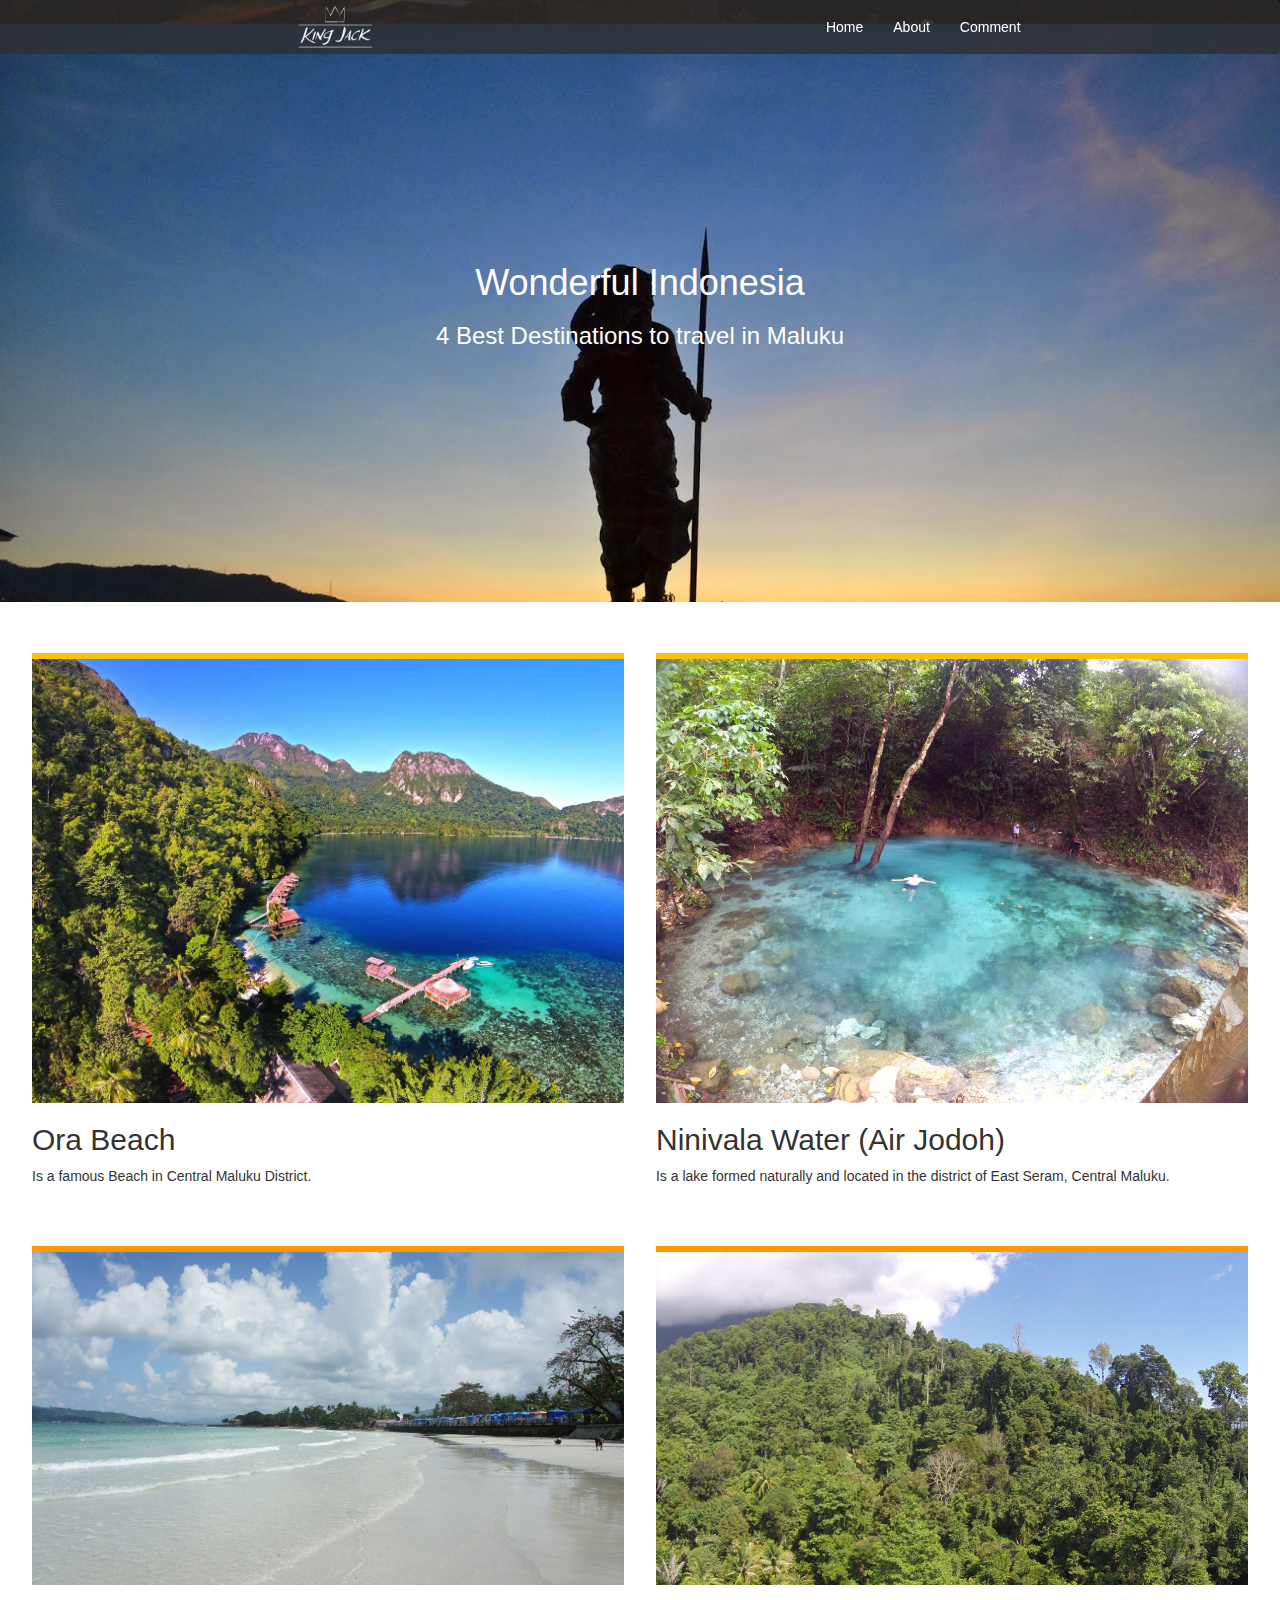
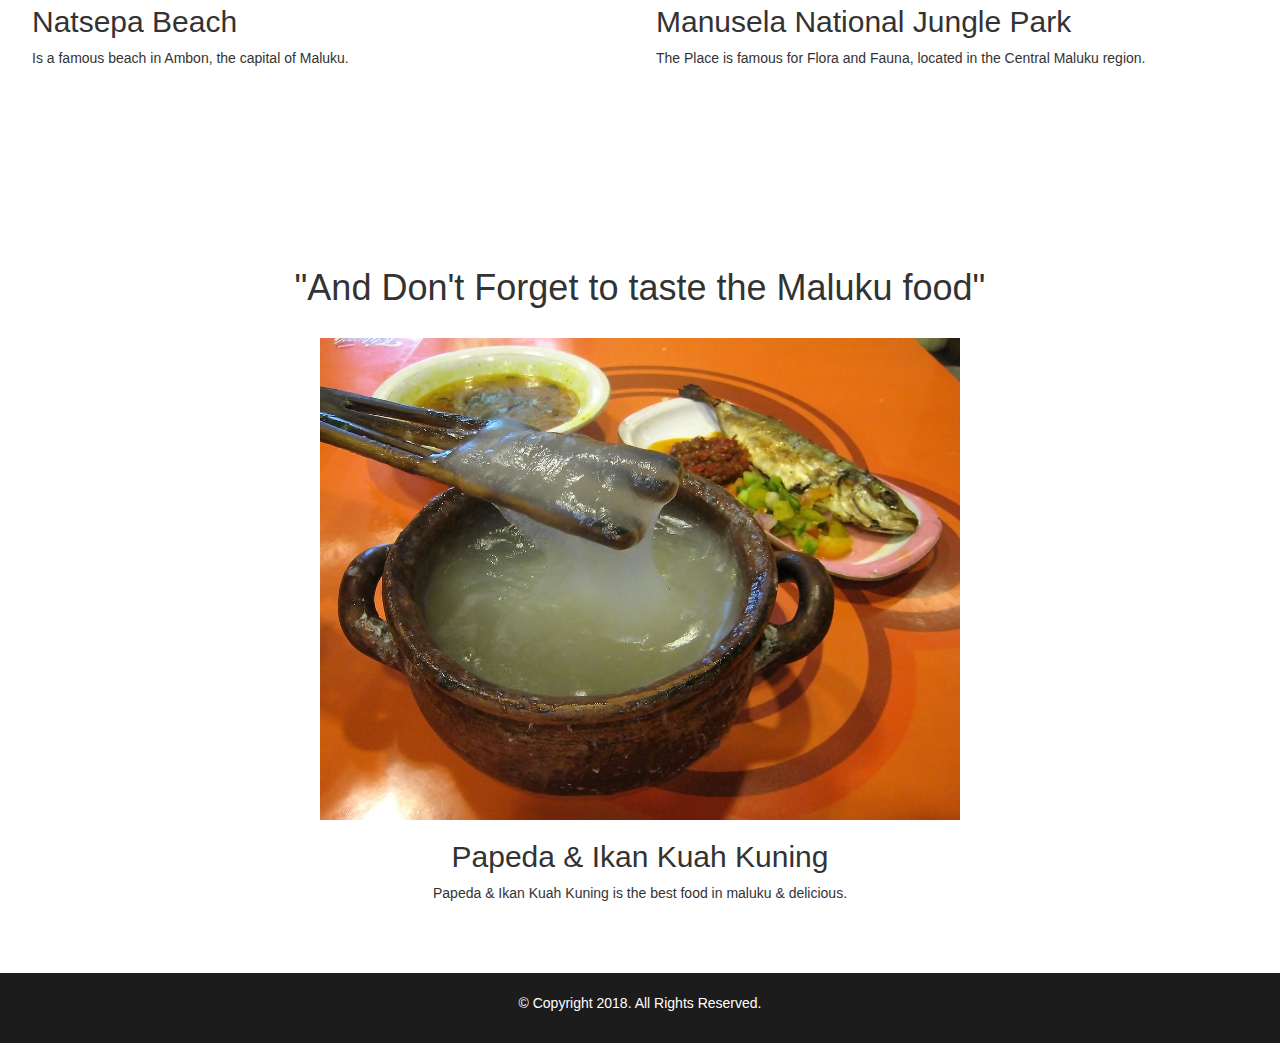
<file: index.html>
<html>
<head>
	<title>Wonderful Indonesia</title>
	<link rel="shortcut icon" href="king.png" type="image/x-icon">
	<meta charset="UTF-8">
	<meta name="viewport" content="width=device-width, initial-scale=1">
	<link rel="stylesheet" href="css/style.css">
	<link rel="stylesheet" href="css/style2.css">
	<link rel="stylesheet" href="css/bootstrap.css">
</head>

<body id="home">

<nav class="navbar fixed-top">
	<div class="nav">
		<img src="img/kingjack.png" width="102px" height="44px">
	</div>
	
	<div class="nav navbar-right">
		<li class="nav-item"><a class="nav-link" href="index.html">Home</a></li>
		<li class="nav-item"><a class="nav-link" href="about.html">About</a></li>
		<li class="nav-item"><a class="nav-link" href="Comment.html">Comment</a></li>
	</div>
</nav>

<div class="bghome">
	<div class="bgtext container-fluid text-center">
		<h1>Wonderful Indonesia</h1>
		<h3>4 Best Destinations to travel in Maluku</h3>
	</div>
</div>

<div class="w3-row w3-container" style="margin:50px 0">
<div class="w3-half w3-container">
  <div class="w3-topbar w3-border-amber">
    <a href="Orabeach.html"><img src="Orabeach1.jpg" style="width:100%"></a>
    <h2>Ora Beach</h2>
    <p>Is a famous Beach in Central Maluku District.</p>
  </div>
</div>

<div class="w3-half w3-container">
  <div class="w3-topbar w3-border-amber">
    <a href="airninivala.html"><img src="AirNinivala.jpg" style="width:100%"></a>
    <h2>Ninivala Water (Air Jodoh)</h2>
    <p>Is a lake formed naturally and located in the district of East Seram, Central Maluku.</p>
  </div>
</div>
</div>

<div class="w3-row w3-container" style="margin:50px 0">
<div class="w3-half w3-container">
  <div class="w3-topbar w3-border-orange">
    <a href="pantainatsepa.html"><img src="natsepa.jpg" style="width:100%"></a>
    <h2>Natsepa Beach</h2>
    <p>Is a famous beach in Ambon, the capital of Maluku.</p>
  </div>
</div>

<div class="w3-half w3-container">
  <div class="w3-topbar w3-border-orange">
    <a href="Tamanmanusela.html"><img src="Tamanmanusela.jpg" style="width:100%"></a>
    <h2>Manusela National Jungle Park</h2>
    <p>The Place is famous for Flora and Fauna, located in the Central Maluku region.</p>
    </div>
</div>
</div>

<br>
<br>
<br>
<br>
<br>
<br>
<center><h1>"And Don't Forget to taste the Maluku food"</h1>
<br>
<a href="Papeda&ikankuahkuning.html"><img src="Papeda&ikankuahkuning.jpg" style="width:50%"></a>
<h2>Papeda & Ikan Kuah Kuning</h2>
<p>Papeda & Ikan Kuah Kuning is the best food in maluku & delicious. </p></center>
<br>
<br>
<br>


<footer>
	<div class="container text-center">
		<p>&copy Copyright 2018. All Rights Reserved.
		</p>
	</div>
</footer>	

</body>
</html>
</file>
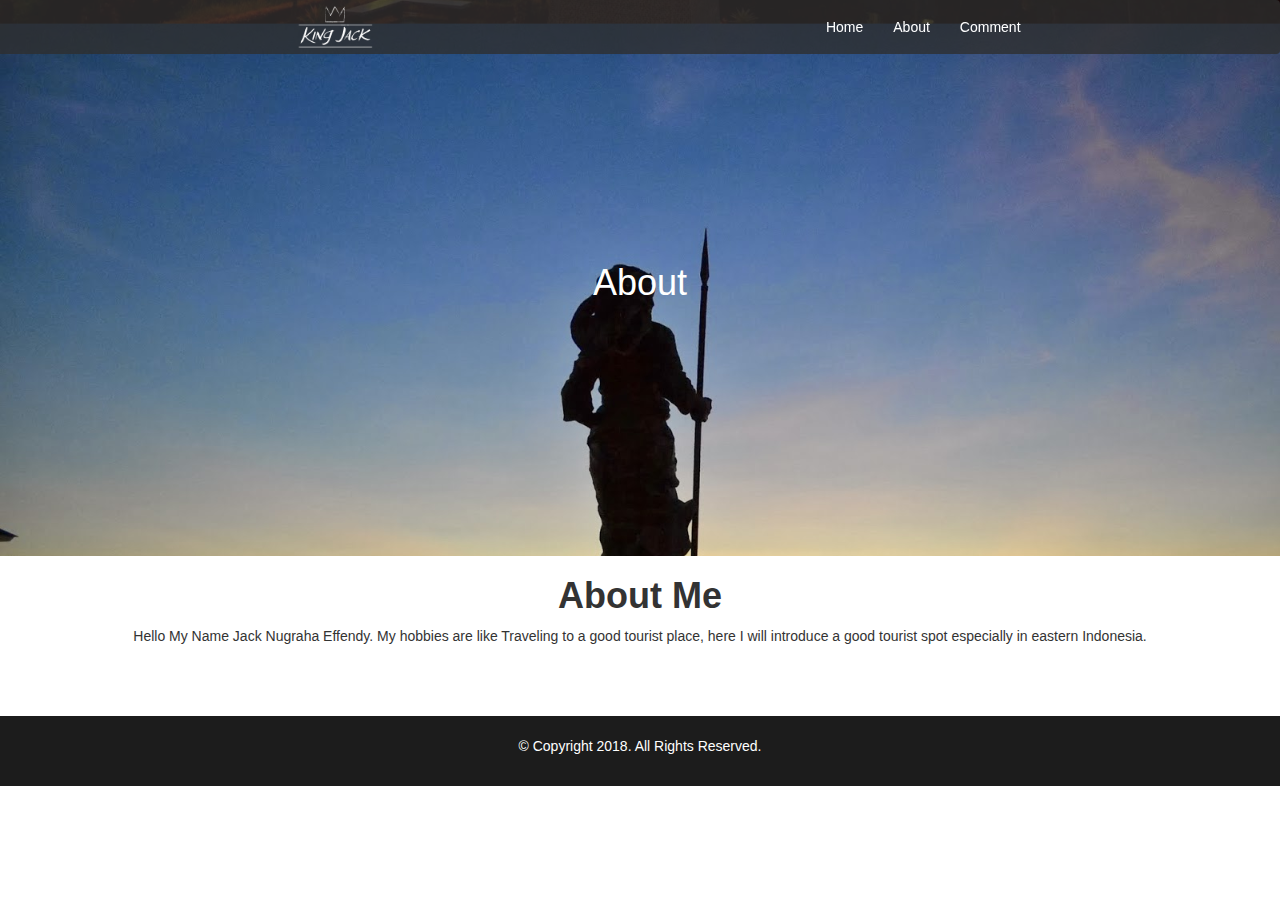
<file: about.html>
<html>
<head>
	<title>About | Wonderful Indonesia</title>
	<link rel="shortcut icon" href="king.png" type="image/x-icon">
	<meta charset="UTF-8">
	<meta name="viewport" content="width=device-width, initial-scale=1">
	<link rel="stylesheet" href="css/style.css">
	<link rel="stylesheet" href="css/style2.css">
	<link rel="stylesheet" href="css/bootstrap.css">
</head>

<body id="home">

<nav class="navbar fixed-top">
	<div class="nav">
		<img src="img/kingjack.png" width="102px" height="44px">
	</div>
	
	<div class="nav navbar-right">
		<li class="nav-item"><a class="nav-link" href="index.html">Home</a></li>
		<li class="nav-item"><a class="nav-link" href="about.html">About</a></li>
		<li class="nav-item"><a class="nav-link" href="Comment.html">Comment</a></li>
	</div>
</nav>

<div class="bghome">
	<div class="bgtext container-fluid text-center">
		<h1>About</h1>
	</div>
</div>

<b><h1><center>About Me</b></h1></center>
<P><center>Hello My Name Jack Nugraha Effendy. My hobbies are like Traveling to a good tourist place, here I will introduce a good tourist spot especially in eastern Indonesia.</P></center>
<br>
<br>
<br>
<footer>
	<div class="container text-center">
		<p>&copy Copyright 2018. All Rights Reserved.
		</p>
	</div>
</footer>	
</body>
</html>
</file>
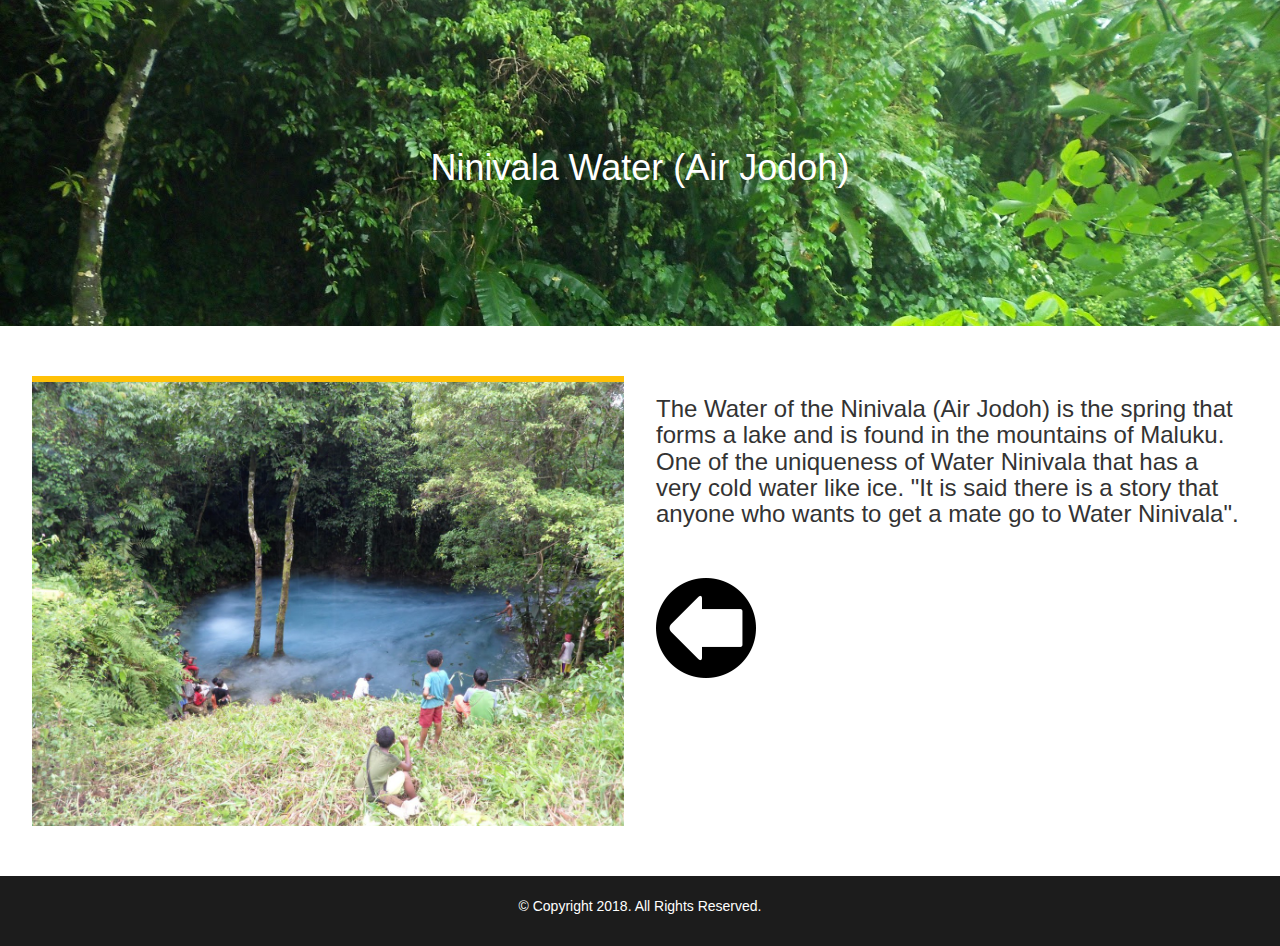
<file: airninivala.html>
<html>
<head>
	<title>Ninivala Water (Air Jodoh)</title>
	<link rel="shortcut icon" href="king.png" type="image/x-icon">
	<meta charset="UTF-8">
	<meta name="viewport" content="width=device-width, initial-scale=1">
	<link rel="stylesheet" href="css/style.css">
	<link rel="stylesheet" href="css/style2.css">
	<link rel="stylesheet" href="css/bootstrap.css">
</head>

<body id="home">


<div class="bgdanau">
	<div class="bgtext container-fluid text-center">
		<h1>Ninivala Water (Air Jodoh)</h1>
	</div>
</div>

<div class="w3-row w3-container" style="margin:50px 0">
<div class="w3-half w3-container">
  <div class="w3-topbar w3-border-amber">
    <a href="airninivala.html"><img src="danauninivala2.jpg" style="width:100%"></a>
  </div>
</div>


<div class="w3-half w3-container">
   <h3>The Water of the Ninivala (Air Jodoh) is the spring that forms a lake and is found in the mountains of Maluku.
One of the uniqueness of Water Ninivala that has a very cold water like ice.
"It is said there is a story that anyone who wants to get a mate go to Water Ninivala".</h3>
	<br>
	<br>
	<a href="index.html">
	<img border="0" alt="back" src="leftarrow.png" width="100" height="100">
	</a>
</div>
</div>


<footer>
	<div class="container text-center">
		<p>&copy Copyright 2018. All Rights Reserved.
		</p>
	</div>
</footer>	

</body>
</html>
</file>
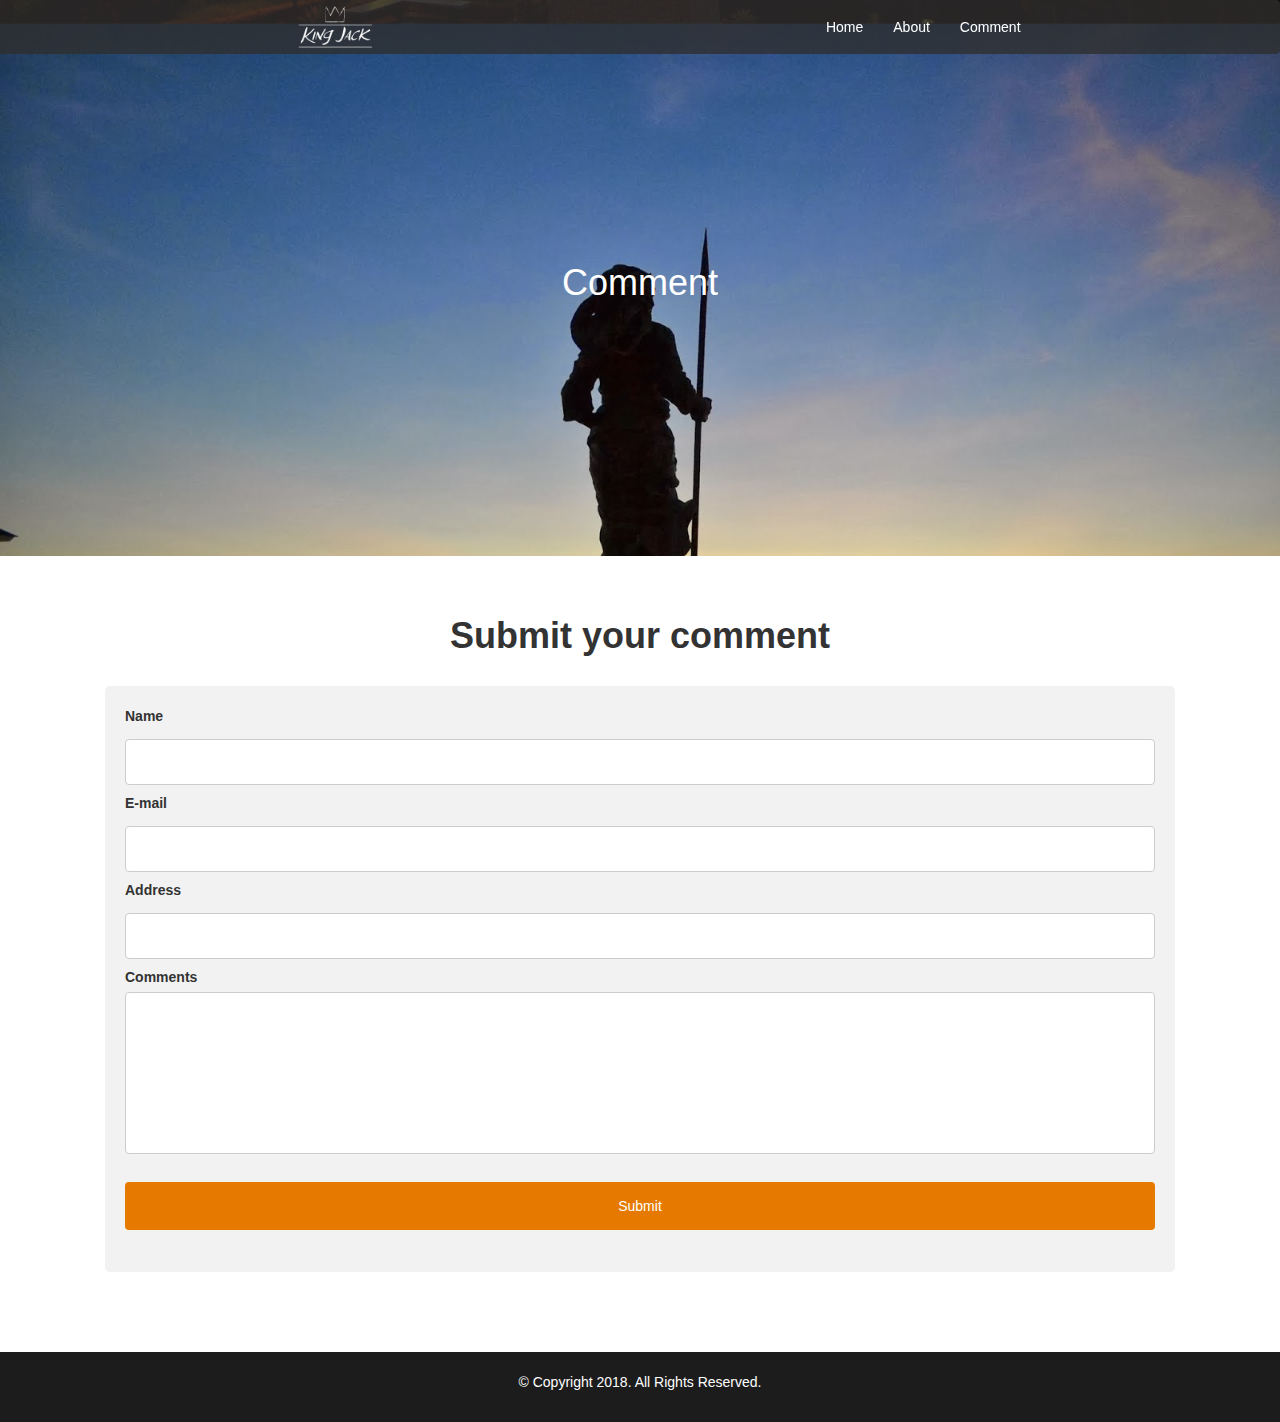
<file: Comment.html>
<html>
<head>
	<title>About | Wonderful Indonesia</title>
	<link rel="shortcut icon" href="king.png" type="image/x-icon">
	<meta charset="UTF-8">
	<meta name="viewport" content="width=device-width, initial-scale=1">
	<link rel="stylesheet" href="css/style.css">
	<link rel="stylesheet" href="css/style2.css">
	<link rel="stylesheet" href="css/bootstrap.css">
</head>

<body id="home">

<nav class="navbar fixed-top">
	<div class="nav">
		<img src="img/kingjack.png" width="102px" height="44px">
	</div>
	
	<div class="nav navbar-right">
		<li class="nav-item"><a class="nav-link" href="index.html">Home</a></li>
		<li class="nav-item"><a class="nav-link" href="about.html">About</a></li>
		<li class="nav-item"><a class="nav-link" href="Comment.html">Comment</a></li>
	</div>
</nav>

<div class="bghome">
	<div class="bgtext container-fluid text-center">
		<h1>Comment</h1>
	</div>
</div>
<br>
<br>

<b><h1 align="center">Submit your comment</b></h1>

<div class="container">
<div class="form">
  <form action="/action_page.php">
    <label for="name">Name</label>
    <input type="text" id="name" name="name" placeholder="">
	<label for="email">E-mail</label>
    <input type="text" id="email" name="email" placeholder="">
	<label for="address">Address</label>
    <input type="text" id="address" name="address" placeholder="">
	<label for="comments">Comments</label>
	<textarea rows="7" cols="100" placeholder=""></textarea>
	<br>
	<br>
    <input type="submit" value="Submit">
  </form>
</div>
</div>

<br>
<br>
<br>

<footer>
	<div class="container text-center">
		<p>&copy Copyright 2018. All Rights Reserved.
		</p>
	</div>
</footer>	

</body>
</html>
</file>
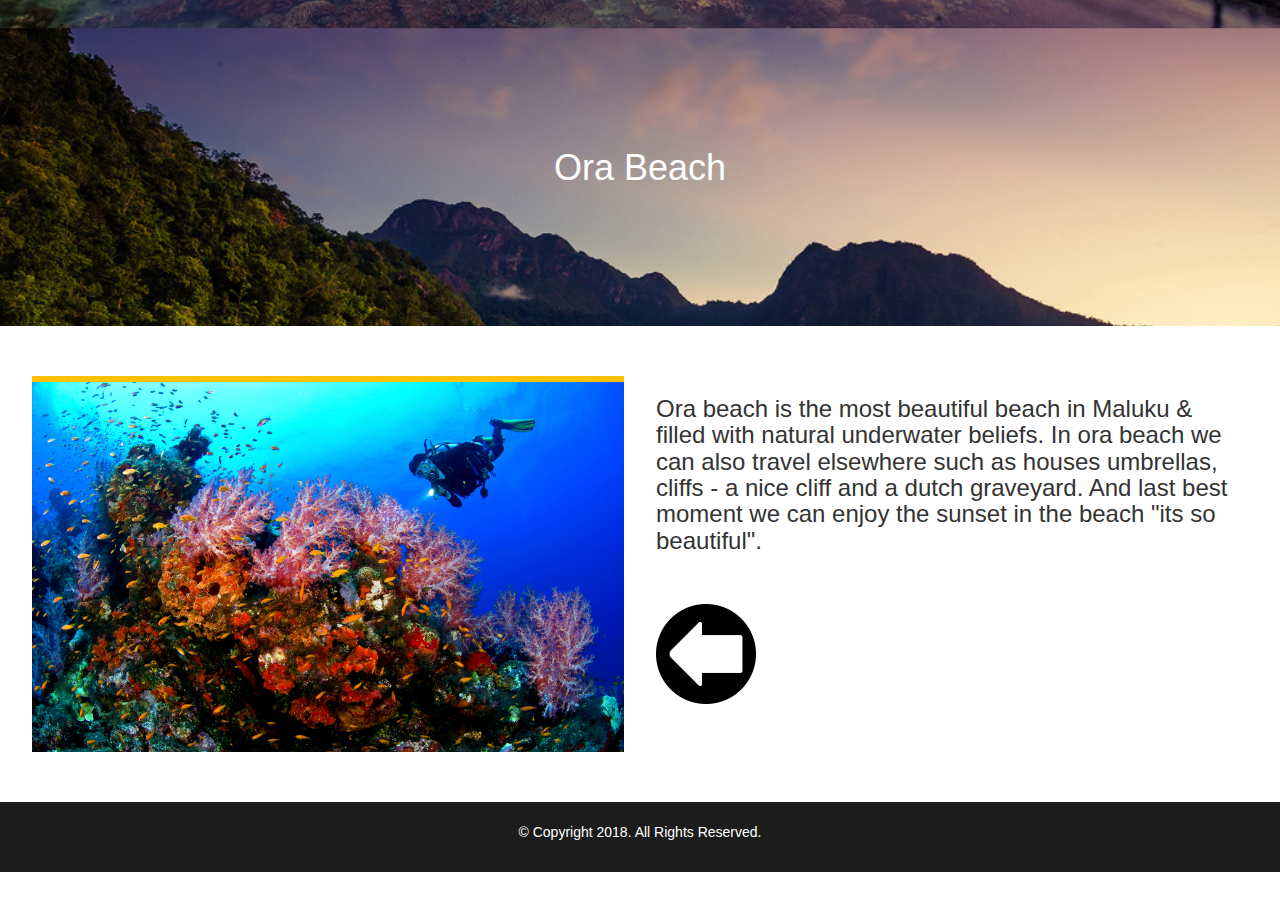
<file: Orabeach.html>
<html>
<head>
	<title>Ora beach</title>
	<link rel="shortcut icon" href="king.png" type="image/x-icon">
	<meta charset="UTF-8">
	<meta name="viewport" content="width=device-width, initial-scale=1">
	<link rel="stylesheet" href="css/style.css">
	<link rel="stylesheet" href="css/style2.css">
	<link rel="stylesheet" href="css/bootstrap.css">
</head>

<body id="home">


<div class="bgora">
	<div class="bgtext container-fluid text-center">
		<h1>Ora Beach</h1>
	</div>
</div>

<div class="w3-row w3-container" style="margin:50px 0">
<div class="w3-half w3-container">
  <div class="w3-topbar w3-border-amber">
    <a href="orabeach.html"><img src="diving.jpg" style="width:100%"></a>
  </div>
</div>


<div class="w3-half w3-container">
   <h3>Ora beach is the most beautiful beach in Maluku & filled with natural underwater beliefs.
      In ora beach we can also travel elsewhere such as houses umbrellas, cliffs - a nice cliff and a dutch graveyard. And last best moment we can enjoy the sunset in the beach "its so beautiful".</h3>
	<br>
	<br>
	<a href="index.html">
	<img border="0" alt="back" src="leftarrow.png" width="100" height="100">
	</a>
</div>
</div>


<footer>
	<div class="container text-center">
		<p>&copy Copyright 2018. All Rights Reserved.
		</p>
	</div>
</footer>	

</body>
</html>
</file>
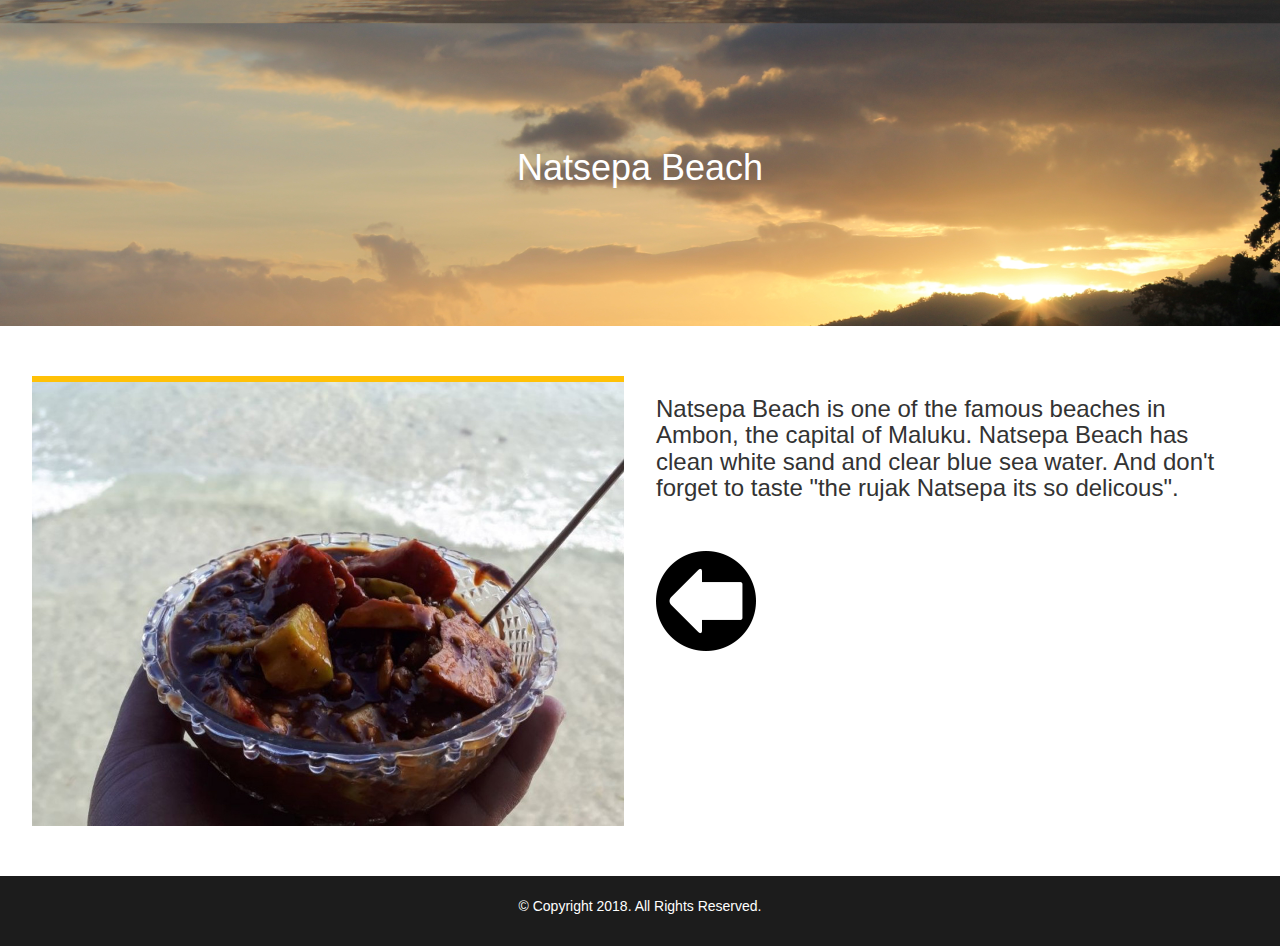
<file: pantainatsepa.html>
<html>
<head>
	<title>Natsepa Beach</title>
	<link rel="shortcut icon" href="king.png" type="image/x-icon">
	<meta charset="UTF-8">
	<meta name="viewport" content="width=device-width, initial-scale=1">
	<link rel="stylesheet" href="css/style.css">
	<link rel="stylesheet" href="css/style2.css">
	<link rel="stylesheet" href="css/bootstrap.css">
</head>

<body id="home">


<div class="bgpantai">
	<div class="bgtext container-fluid text-center">
		<h1>Natsepa Beach</h1>
	</div>
</div>

<div class="w3-row w3-container" style="margin:50px 0">
<div class="w3-half w3-container">
  <div class="w3-topbar w3-border-amber">
    <a href="pantainatsepa.html"><img src="rujak.jpg" style="width:100%"></a>
  </div>
</div>


<div class="w3-half w3-container">
   <h3>Natsepa Beach is one of the famous beaches in Ambon, the capital of Maluku. Natsepa Beach has clean white sand and clear blue sea water. And don't forget to taste "the rujak Natsepa its so delicous".</h3>
   <br>
	<br>
	<a href="index.html">
	<img border="0" alt="back" src="leftarrow.png" width="100" height="100">
	</a>
</div>
</div>


<footer>
	<div class="container text-center">
		<p>&copy Copyright 2018. All Rights Reserved.
		</p>
	</div>
</footer>	

</body>
</html>
</file>
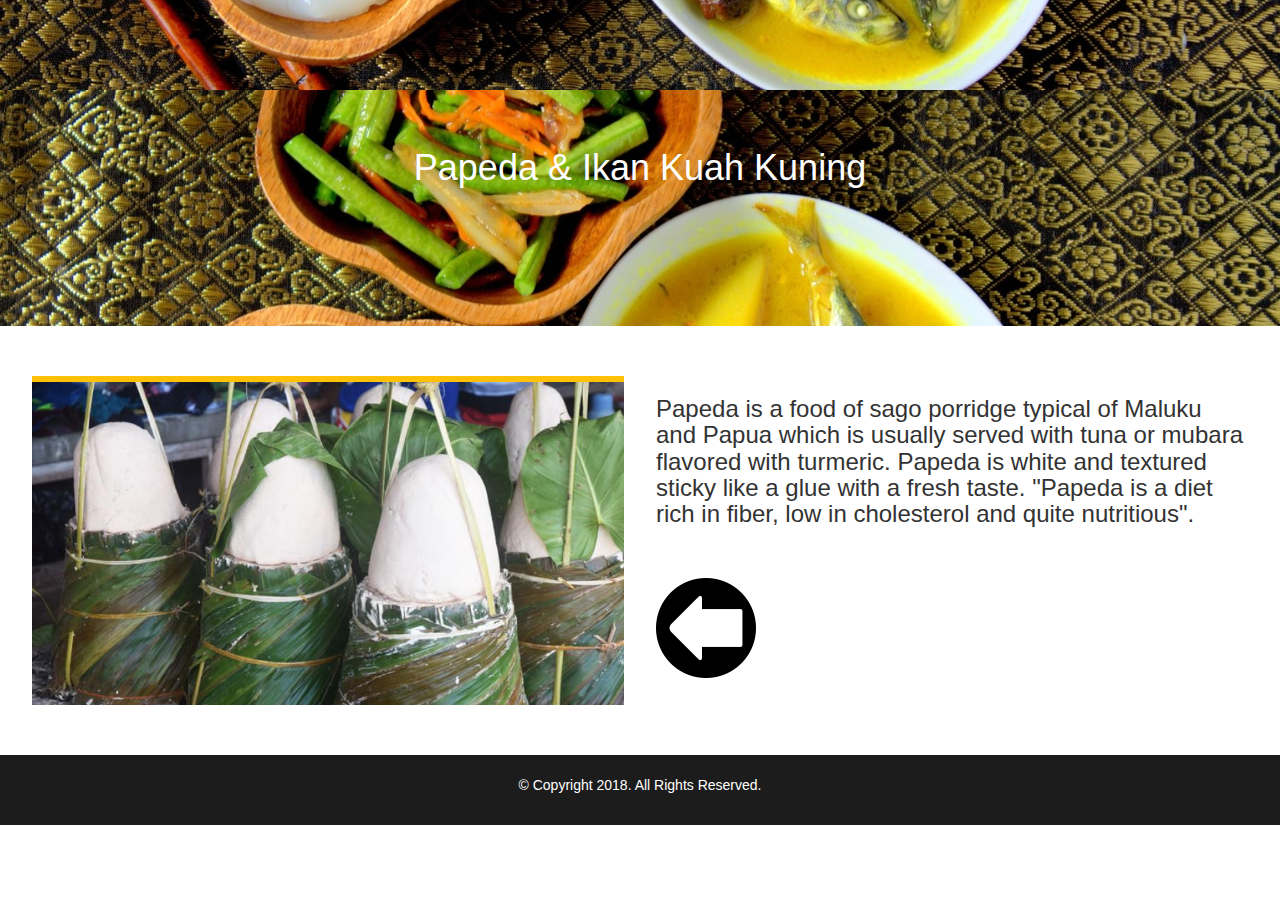
<file: Papeda&ikankuahkuning.html>
<html>
<head>
	<title>Papeda & Ikan Kuah Kuning</title>
	<link rel="shortcut icon" href="king.png" type="image/x-icon">
	<meta charset="UTF-8">
	<meta name="viewport" content="width=device-width, initial-scale=1">
	<link rel="stylesheet" href="css/style.css">
	<link rel="stylesheet" href="css/style2.css">
	<link rel="stylesheet" href="css/bootstrap.css">
</head>

<body id="home">


<div class="bgpapeda">
	<div class="bgtext container-fluid text-center">
		<h1>Papeda & Ikan Kuah Kuning</h1>
	</div>
</div>

<div class="w3-row w3-container" style="margin:50px 0">
<div class="w3-half w3-container">
  <div class="w3-topbar w3-border-amber">
    <a href="Papeda&ikankuahkuning.html"><img src="papeda2.jpg" style="width:100%"></a>
  </div>
</div>


<div class="w3-half w3-container">
   <h3>Papeda is a food of sago porridge typical of Maluku and Papua which is usually served with tuna or mubara flavored with turmeric. Papeda is white and textured sticky like a glue with a fresh taste. "Papeda is a diet rich in fiber, low in cholesterol and quite nutritious".</h3>
   <br>
	<br>
	<a href="index.html">
	<img border="0" alt="back" src="leftarrow.png" width="100" height="100">
	</a>
</div>
</div>


<footer>
	<div class="container text-center">
		<p>&copy Copyright 2018. All Rights Reserved.
		</p>
	</div>
</footer>	

</body>
</html>
</file>
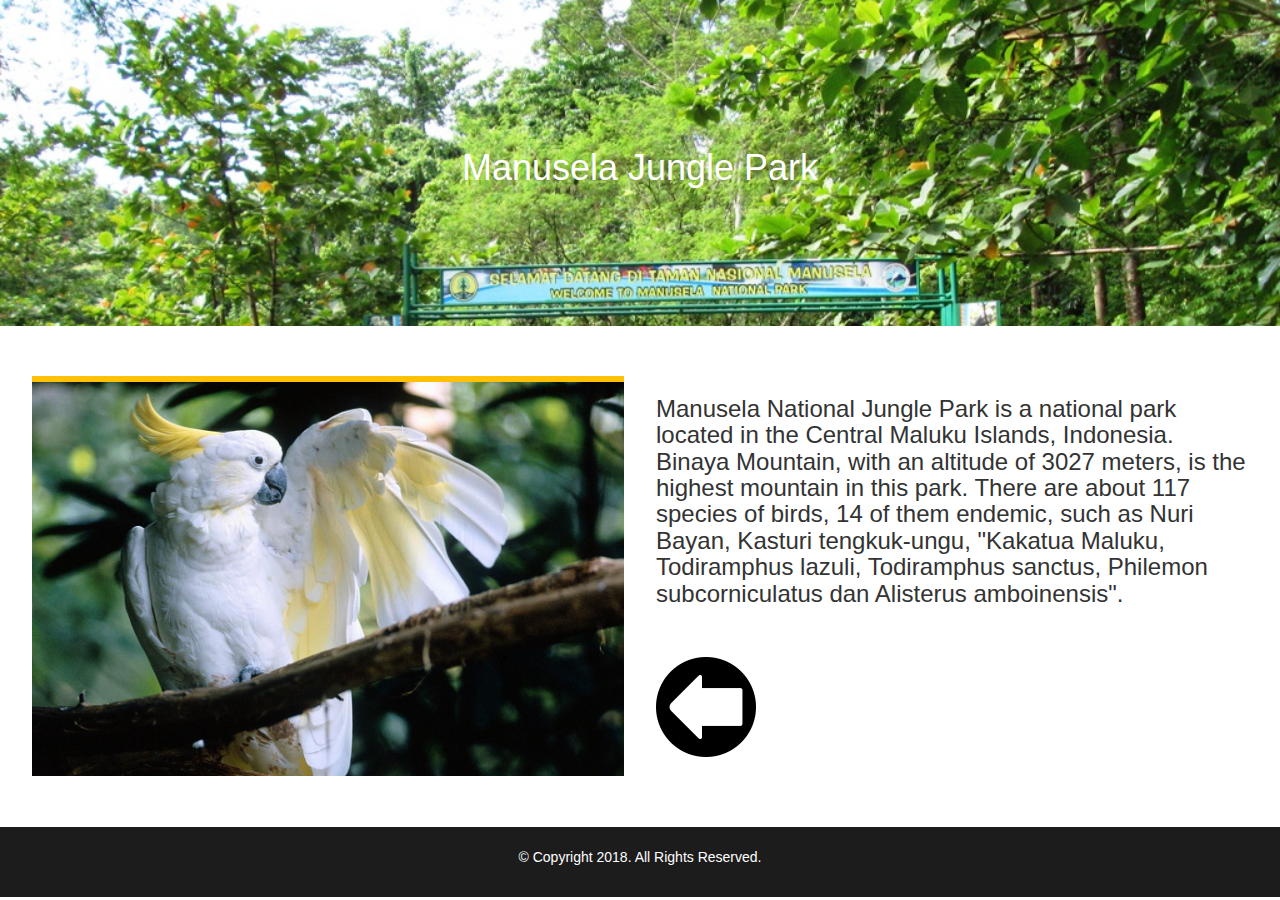
<file: Tamanmanusela.html>
<html>
<head>
	<title>Manusela Jungle Park</title>
	<link rel="shortcut icon" href="king.png" type="image/x-icon">
	<meta charset="UTF-8">
	<meta name="viewport" content="width=device-width, initial-scale=1">
	<link rel="stylesheet" href="css/style.css">
	<link rel="stylesheet" href="css/style2.css">
	<link rel="stylesheet" href="css/bootstrap.css">
</head>

<body id="home">


<div class="bgtaman">
	<div class="bgtext container-fluid text-center">
		<h1>Manusela Jungle Park</h1>
	</div>
</div>

<div class="w3-row w3-container" style="margin:50px 0">
<div class="w3-half w3-container">
  <div class="w3-topbar w3-border-amber">
    <a href="tamanmanusela.html"><img src="kakatua.jpg" style="width:100%"></a>
  </div>
</div>


<div class="w3-half w3-container">
   <h3>Manusela National Jungle Park is a national park located in the Central Maluku Islands, Indonesia. Binaya Mountain, with an altitude of 3027 meters, is the highest mountain in this park. There are about 117 species of birds, 14 of them endemic, such as Nuri Bayan, Kasturi tengkuk-ungu, "Kakatua Maluku, Todiramphus lazuli, Todiramphus sanctus, Philemon subcorniculatus dan Alisterus amboinensis".</h3>
   <br>
	<br>
	<a href="index.html">
	<img border="0" alt="back" src="leftarrow.png" width="100" height="100">
	</a>
</div>
</div>


<footer>
	<div class="container text-center">
		<p>&copy Copyright 2018. All Rights Reserved.
		</p>
	</div>
</footer>	

</body>
</html>
</file>
<file: css/style2.css>
body {
	font: 16px Arial, sans-serif;
    line-height: 1.5;
    background-color: #1c1c1c;
}
h1 {
	font-size: 70px;
}
ul {
    list-style-type: none;
    margin: 0;
    padding: 0;
    overflow: hidden;
    background-color: #333;
}

li {
    float: left;
}

li a {
    display: block;
    color: white;
    text-align: center;
    padding: 14px 16px;
    text-decoration: none;
}

li a:hover:not(.active) {
    background-color: #111;
}

.active {
    background-color: #4CAF50;
}
.navbar {
  padding: 3;
  margin-bottom: 0;
  margin-left: -150px;
  border: 0;
  border-radius: 0px;
  transition: all ease 0.3s;
  background-color: rgba(46, 46, 46, 0.8);
}
.nav-item {
	color: white;
}
.bghome {
	background-image: url(../img/MartaChristina.JPG);
	background-size: 100%;
	background-attachment: fixed;
	background-position: center;
  	color: #fff;
  	padding: 19%;
	margin-bottom: 0;
}
.bgora {
	background-image: url(../orabeach.jpg);
	background-size: 100%;
	background-attachment: fixed;
	background-position: center;
  	color: #fff;
  	padding: 10%;
	margin-bottom: 0;
}
.bgdanau {
	background-image: url(../danauninivala.jpg);
	background-size: 100%;
	background-attachment: fixed;
	background-position: center;
  	color: #fff;
  	padding: 10%;
	margin-bottom: 0;
}
.bgpantai {
	background-image: url(../natsepasunset.jpg);
	background-size: 100%;
	background-attachment: fixed;
	background-position: center;
  	color: #fff;
  	padding: 10%;
	margin-bottom: 0;
}
.bgtaman {
	background-image: url(../tamanmanusela2.jpg);
	background-size: 100%;
	background-attachment: fixed;
	background-position: center;
  	color: #fff;
  	padding: 10%;
	margin-bottom: 0;
}
.bgtaman {
	background-image: url(../tamanmanusela2.jpg);
	background-size: 100%;
	background-attachment: fixed;
	background-position: center;
  	color: #fff;
  	padding: 10%;
	margin-bottom: 0;
	
}
.bgtaman {
	background-image: url(../tamanmanusela2.jpg);
	background-size: 100%;
	background-attachment: fixed;
	background-position: center;
  	color: #fff;
  	padding: 10%;
	margin-bottom: 0;
}
.bgpapeda {
	background-image: url(../papeda.jpg);
	background-size: 100%;
	background-attachment: fixed;
	background-position: center;
  	color: #fff;
  	padding: 10%;
	margin-bottom: 0;
}
input[type=text], select {
    width: 100%;
    padding: 12px 20px;
    margin: 8px 0;
    display: inline-block;
    border: 1px solid #ccc;
    border-radius: 4px;
    box-sizing: border-box;
}
input[type=submit] {
    width: 100%;
    background-color: #e67a00;
    color: white;
    padding: 14px 20px;
    margin: 8px 0;
    border: none;
    border-radius: 4px;
    cursor: pointer;
}
input[type=submit]:hover {
    background-color: #cdcdcd;
	color: black;
	transition: 0.3s;
}
.form {
    border-radius: 5px;
    background-color: #f2f2f2;
    padding: 20px;
}
.container {
    padding : 20px;  
}
textarea {
   resize: none;
   width: 100%;
   padding: 10px 15px;
   margin: 8px 0;
   display: inline-block;
   border: 1px solid #ccc;
   border-radius: 4px;
   box-sizing: border-box;
   color: black;
}
.dark {
	background-color: rgba(46, 46, 46, 0.8);
	color: white;
}
footer {
  font-size: 14px;
  background-color: #1c1c1c;
  display: block;
  color: white;
}
</file>
<file: css/style.css>
/* W3.CSS 4.08 January 2018 by Jan Egil and Borge Refsnes */
html{box-sizing:border-box}*,*:before,*:after{box-sizing:inherit}
/* Extract from normalize.css by Nicolas Gallagher and Jonathan Neal git.io/normalize */
html{-ms-text-size-adjust:100%;-webkit-text-size-adjust:100%}body{margin:0}
article,aside,details,figcaption,figure,footer,header,main,menu,nav,section,summary{display:block}
audio,canvas,progress,video{display:inline-block}progress{vertical-align:baseline}
audio:not([controls]){display:none;height:0}[hidden],template{display:none}
a{background-color:transparent;-webkit-text-decoration-skip:objects}
a:active,a:hover{outline-width:0}abbr[title]{border-bottom:none;text-decoration:underline;text-decoration:underline dotted}
dfn{font-style:italic}mark{background:#ff0;color:#000}
small{font-size:80%}sub,sup{font-size:75%;line-height:0;position:relative;vertical-align:baseline}
sub{bottom:-0.25em}sup{top:-0.5em}figure{margin:1em 40px}img{border-style:none}svg:not(:root){overflow:hidden}
code,kbd,pre,samp{font-family:monospace,monospace;font-size:1em}hr{box-sizing:content-box;height:0;overflow:visible}
button,input,select,textarea{font:inherit;margin:0}optgroup{font-weight:bold}
button,input{overflow:visible}button,select{text-transform:none}
button,html [type=button],[type=reset],[type=submit]{-webkit-appearance:button}
button::-moz-focus-inner, [type=button]::-moz-focus-inner, [type=reset]::-moz-focus-inner, [type=submit]::-moz-focus-inner{border-style:none;padding:0}
button:-moz-focusring, [type=button]:-moz-focusring, [type=reset]:-moz-focusring, [type=submit]:-moz-focusring{outline:1px dotted ButtonText}
fieldset{border:1px solid #c0c0c0;margin:0 2px;padding:.35em .625em .75em}
legend{color:inherit;display:table;max-width:100%;padding:0;white-space:normal}textarea{overflow:auto}
[type=checkbox],[type=radio]{padding:0}
[type=number]::-webkit-inner-spin-button,[type=number]::-webkit-outer-spin-button{height:auto}
[type=search]{-webkit-appearance:textfield;outline-offset:-2px}
[type=search]::-webkit-search-cancel-button,[type=search]::-webkit-search-decoration{-webkit-appearance:none}
::-webkit-input-placeholder{color:inherit;opacity:0.54}
::-webkit-file-upload-button{-webkit-appearance:button;font:inherit}
/* End extract */
html,body{font-family:Verdana,sans-serif;font-size:15px;line-height:1.5}html{overflow-x:hidden}
hr{border:0;border-top:1px solid #eee;margin:20px 0}
.w3-image{max-width:100%;height:auto}img{vertical-align:middle}a{color:inherit}
.w3-table,.w3-table-all{border-collapse:collapse;border-spacing:0;width:100%;display:table}.w3-table-all{border:1px solid #ccc}
.w3-bordered tr,.w3-table-all tr{border-bottom:1px solid #ddd}.w3-striped tbody tr:nth-child(even){background-color:#f1f1f1}
.w3-table-all tr:nth-child(odd){background-color:#fff}.w3-table-all tr:nth-child(even){background-color:#f1f1f1}
.w3-hoverable tbody tr:hover,.w3-ul.w3-hoverable li:hover{background-color:#ccc}.w3-centered tr th,.w3-centered tr td{text-align:center}
.w3-table td,.w3-table th,.w3-table-all td,.w3-table-all th{padding:8px 8px;display:table-cell;text-align:left;vertical-align:top}
.w3-table th:first-child,.w3-table td:first-child,.w3-table-all th:first-child,.w3-table-all td:first-child{padding-left:16px}
.w3-btn,.w3-button{border:none;display:inline-block;outline:0;padding:8px 16px;vertical-align:middle;overflow:hidden;text-decoration:none;color:inherit;background-color:inherit;text-align:center;cursor:pointer;white-space:nowrap}
.w3-btn:hover{box-shadow:0 8px 16px 0 rgba(0,0,0,0.2),0 6px 20px 0 rgba(0,0,0,0.19)}
.w3-btn,.w3-button{-webkit-touch-callout:none;-webkit-user-select:none;-khtml-user-select:none;-moz-user-select:none;-ms-user-select:none;user-select:none}   
.w3-disabled,.w3-btn:disabled,.w3-button:disabled{cursor:not-allowed;opacity:0.3}.w3-disabled *,:disabled *{pointer-events:none}
.w3-btn.w3-disabled:hover,.w3-btn:disabled:hover{box-shadow:none}
.w3-badge,.w3-tag{background-color:#000;color:#fff;display:inline-block;padding-left:8px;padding-right:8px;text-align:center}.w3-badge{border-radius:50%}
.w3-ul{list-style-type:none;padding:0;margin:0}.w3-ul li{padding:8px 16px;border-bottom:1px solid #ddd}.w3-ul li:last-child{border-bottom:none}
.w3-tooltip,.w3-display-container{position:relative}.w3-tooltip .w3-text{display:none}.w3-tooltip:hover .w3-text{display:inline-block}
.w3-ripple:active{opacity:0.5}.w3-ripple{transition:opacity 0s}
.w3-input{padding:8px;display:block;border:none;border-bottom:1px solid #ccc;width:100%}
.w3-select{padding:9px 0;width:100%;border:none;border-bottom:1px solid #ccc}
.w3-dropdown-click,.w3-dropdown-hover{position:relative;display:inline-block;cursor:pointer}
.w3-dropdown-hover:hover .w3-dropdown-content{display:block}
.w3-dropdown-hover:first-child,.w3-dropdown-click:hover{background-color:#ccc;color:#000}
.w3-dropdown-hover:hover > .w3-button:first-child,.w3-dropdown-click:hover > .w3-button:first-child{background-color:#ccc;color:#000}
.w3-dropdown-content{cursor:auto;color:#000;background-color:#fff;display:none;position:absolute;min-width:160px;margin:0;padding:0;z-index:1}
.w3-check,.w3-radio{width:24px;height:24px;position:relative;top:6px}
.w3-sidebar{height:100%;width:200px;background-color:#fff;position:fixed!important;z-index:1;overflow:auto}
.w3-bar-block .w3-dropdown-hover,.w3-bar-block .w3-dropdown-click{width:100%}
.w3-bar-block .w3-dropdown-hover .w3-dropdown-content,.w3-bar-block .w3-dropdown-click .w3-dropdown-content{min-width:100%}
.w3-bar-block .w3-dropdown-hover .w3-button,.w3-bar-block .w3-dropdown-click .w3-button{width:100%;text-align:left;padding:8px 16px}
.w3-main,#main{transition:margin-left .4s}
.w3-modal{z-index:3;display:none;padding-top:100px;position:fixed;left:0;top:0;width:100%;height:100%;overflow:auto;background-color:rgb(0,0,0);background-color:rgba(0,0,0,0.4)}
.w3-modal-content{margin:auto;background-color:#fff;position:relative;padding:0;outline:0;width:600px}
.w3-bar{width:100%;overflow:hidden}.w3-center .w3-bar{display:inline-block;width:auto}
.w3-bar .w3-bar-item{padding:8px 16px;float:left;width:auto;border:none;outline:none;display:block}
.w3-bar .w3-dropdown-hover,.w3-bar .w3-dropdown-click{position:static;float:left}
.w3-bar .w3-button{white-space:normal}
.w3-bar-block .w3-bar-item{width:100%;display:block;padding:8px 16px;text-align:left;border:none;outline:none;white-space:normal;float:none}
.w3-bar-block.w3-center .w3-bar-item{text-align:center}.w3-block{display:block;width:100%}
.w3-responsive{display:block;overflow-x:auto}
.w3-container:after,.w3-container:before,.w3-panel:after,.w3-panel:before,.w3-row:after,.w3-row:before,.w3-row-padding:after,.w3-row-padding:before,
.w3-cell-row:before,.w3-cell-row:after,.w3-clear:after,.w3-clear:before,.w3-bar:before,.w3-bar:after{content:"";display:table;clear:both}
.w3-col,.w3-half,.w3-third,.w3-twothird,.w3-threequarter,.w3-quarter{float:left;width:100%}
.w3-col.s1{width:8.33333%}.w3-col.s2{width:16.66666%}.w3-col.s3{width:24.99999%}.w3-col.s4{width:33.33333%}
.w3-col.s5{width:41.66666%}.w3-col.s6{width:49.99999%}.w3-col.s7{width:58.33333%}.w3-col.s8{width:66.66666%}
.w3-col.s9{width:74.99999%}.w3-col.s10{width:83.33333%}.w3-col.s11{width:91.66666%}.w3-col.s12{width:99.99999%}
@media (min-width:601px){.w3-col.m1{width:8.33333%}.w3-col.m2{width:16.66666%}.w3-col.m3,.w3-quarter{width:24.99999%}.w3-col.m4,.w3-third{width:33.33333%}
.w3-col.m5{width:41.66666%}.w3-col.m6,.w3-half{width:49.99999%}.w3-col.m7{width:58.33333%}.w3-col.m8,.w3-twothird{width:66.66666%}
.w3-col.m9,.w3-threequarter{width:74.99999%}.w3-col.m10{width:83.33333%}.w3-col.m11{width:91.66666%}.w3-col.m12{width:99.99999%}}
@media (min-width:993px){.w3-col.l1{width:8.33333%}.w3-col.l2{width:16.66666%}.w3-col.l3{width:24.99999%}.w3-col.l4{width:33.33333%}
.w3-col.l5{width:41.66666%}.w3-col.l6{width:49.99999%}.w3-col.l7{width:58.33333%}.w3-col.l8{width:66.66666%}
.w3-col.l9{width:74.99999%}.w3-col.l10{width:83.33333%}.w3-col.l11{width:91.66666%}.w3-col.l12{width:99.99999%}}
.w3-content{max-width:980px;margin:auto}.w3-rest{overflow:hidden}
.w3-cell-row{display:table;width:100%}.w3-cell{display:table-cell}
.w3-cell-top{vertical-align:top}.w3-cell-middle{vertical-align:middle}.w3-cell-bottom{vertical-align:bottom}
.w3-hide{display:none!important}.w3-show-block,.w3-show{display:block!important}.w3-show-inline-block{display:inline-block!important}
@media (max-width:600px){.w3-modal-content{margin:0 10px;width:auto!important}.w3-modal{padding-top:30px}
.w3-dropdown-hover.w3-mobile .w3-dropdown-content,.w3-dropdown-click.w3-mobile .w3-dropdown-content{position:relative}	
.w3-hide-small{display:none!important}.w3-mobile{display:block;width:100%!important}.w3-bar-item.w3-mobile,.w3-dropdown-hover.w3-mobile,.w3-dropdown-click.w3-mobile{text-align:center}
.w3-dropdown-hover.w3-mobile,.w3-dropdown-hover.w3-mobile .w3-btn,.w3-dropdown-hover.w3-mobile .w3-button,.w3-dropdown-click.w3-mobile,.w3-dropdown-click.w3-mobile .w3-btn,.w3-dropdown-click.w3-mobile .w3-button{width:100%}}
@media (max-width:768px){.w3-modal-content{width:500px}.w3-modal{padding-top:50px}}
@media (min-width:993px){.w3-modal-content{width:900px}.w3-hide-large{display:none!important}.w3-sidebar.w3-collapse{display:block!important}}
@media (max-width:992px) and (min-width:601px){.w3-hide-medium{display:none!important}}
@media (max-width:992px){.w3-sidebar.w3-collapse{display:none}.w3-main{margin-left:0!important;margin-right:0!important}}
.w3-top,.w3-bottom{position:fixed;width:100%;z-index:1}.w3-top{top:0}.w3-bottom{bottom:0}
.w3-overlay{position:fixed;display:none;width:100%;height:100%;top:0;left:0;right:0;bottom:0;background-color:rgba(0,0,0,0.5);z-index:2}
.w3-display-topleft{position:absolute;left:0;top:0}.w3-display-topright{position:absolute;right:0;top:0}
.w3-display-bottomleft{position:absolute;left:0;bottom:0}.w3-display-bottomright{position:absolute;right:0;bottom:0}
.w3-display-middle{position:absolute;top:50%;left:50%;transform:translate(-50%,-50%);-ms-transform:translate(-50%,-50%)}
.w3-display-left{position:absolute;top:50%;left:0%;transform:translate(0%,-50%);-ms-transform:translate(-0%,-50%)}
.w3-display-right{position:absolute;top:50%;right:0%;transform:translate(0%,-50%);-ms-transform:translate(0%,-50%)}
.w3-display-topmiddle{position:absolute;left:50%;top:0;transform:translate(-50%,0%);-ms-transform:translate(-50%,0%)}
.w3-display-bottommiddle{position:absolute;left:50%;bottom:0;transform:translate(-50%,0%);-ms-transform:translate(-50%,0%)}
.w3-display-container:hover .w3-display-hover{display:block}.w3-display-container:hover span.w3-display-hover{display:inline-block}.w3-display-hover{display:none}
.w3-display-position{position:absolute}
.w3-circle{border-radius:50%}
.w3-round-small{border-radius:2px}.w3-round,.w3-round-medium{border-radius:4px}.w3-round-large{border-radius:8px}.w3-round-xlarge{border-radius:16px}.w3-round-xxlarge{border-radius:32px}
.w3-row-padding,.w3-row-padding>.w3-half,.w3-row-padding>.w3-third,.w3-row-padding>.w3-twothird,.w3-row-padding>.w3-threequarter,.w3-row-padding>.w3-quarter,.w3-row-padding>.w3-col{padding:0 8px}
.w3-container,.w3-panel{padding:0.01em 16px}.w3-panel{margin-top:16px;margin-bottom:16px}
.w3-code,.w3-codespan{font-family:Consolas,"courier new";font-size:16px}
.w3-code{width:auto;background-color:#fff;padding:8px 12px;border-left:4px solid #4CAF50;word-wrap:break-word}
.w3-codespan{color:crimson;background-color:#f1f1f1;padding-left:4px;padding-right:4px;font-size:110%}
.w3-card,.w3-card-2{box-shadow:0 2px 5px 0 rgba(0,0,0,0.16),0 2px 10px 0 rgba(0,0,0,0.12)}
.w3-card-4,.w3-hover-shadow:hover{box-shadow:0 4px 10px 0 rgba(0,0,0,0.2),0 4px 20px 0 rgba(0,0,0,0.19)}
.w3-spin{animation:w3-spin 2s infinite linear}@keyframes w3-spin{0%{transform:rotate(0deg)}100%{transform:rotate(359deg)}}
.w3-animate-fading{animation:fading 10s infinite}@keyframes fading{0%{opacity:0}50%{opacity:1}100%{opacity:0}}
.w3-animate-opacity{animation:opac 0.8s}@keyframes opac{from{opacity:0} to{opacity:1}}
.w3-animate-top{position:relative;animation:animatetop 0.4s}@keyframes animatetop{from{top:-300px;opacity:0} to{top:0;opacity:1}}
.w3-animate-left{position:relative;animation:animateleft 0.4s}@keyframes animateleft{from{left:-300px;opacity:0} to{left:0;opacity:1}}
.w3-animate-right{position:relative;animation:animateright 0.4s}@keyframes animateright{from{right:-300px;opacity:0} to{right:0;opacity:1}}
.w3-animate-bottom{position:relative;animation:animatebottom 0.4s}@keyframes animatebottom{from{bottom:-300px;opacity:0} to{bottom:0;opacity:1}}
.w3-animate-zoom {animation:animatezoom 0.6s}@keyframes animatezoom{from{transform:scale(0)} to{transform:scale(1)}}
.w3-animate-input{transition:width 0.4s ease-in-out}.w3-animate-input:focus{width:100%!important}
.w3-opacity,.w3-hover-opacity:hover{opacity:0.60}.w3-opacity-off,.w3-hover-opacity-off:hover{opacity:1}
.w3-opacity-max{opacity:0.25}.w3-opacity-min{opacity:0.75}
.w3-greyscale-max,.w3-grayscale-max,.w3-hover-greyscale:hover,.w3-hover-grayscale:hover{filter:grayscale(100%)}
.w3-greyscale,.w3-grayscale{filter:grayscale(75%)}.w3-greyscale-min,.w3-grayscale-min{filter:grayscale(50%)}
.w3-sepia{filter:sepia(75%)}.w3-sepia-max,.w3-hover-sepia:hover{filter:sepia(100%)}.w3-sepia-min{filter:sepia(50%)}
.w3-tiny{font-size:10px!important}.w3-small{font-size:12px!important}.w3-medium{font-size:15px!important}.w3-large{font-size:18px!important}
.w3-xlarge{font-size:24px!important}.w3-xxlarge{font-size:36px!important}.w3-xxxlarge{font-size:48px!important}.w3-jumbo{font-size:64px!important}
.w3-left-align{text-align:left!important}.w3-right-align{text-align:right!important}.w3-justify{text-align:justify!important}.w3-center{text-align:center!important}
.w3-border-0{border:0!important}.w3-border{border:1px solid #ccc!important}
.w3-border-top{border-top:1px solid #ccc!important}.w3-border-bottom{border-bottom:1px solid #ccc!important}
.w3-border-left{border-left:1px solid #ccc!important}.w3-border-right{border-right:1px solid #ccc!important}
.w3-topbar{border-top:6px solid #ccc!important}.w3-bottombar{border-bottom:6px solid #ccc!important}
.w3-leftbar{border-left:6px solid #ccc!important}.w3-rightbar{border-right:6px solid #ccc!important}
.w3-section,.w3-code{margin-top:16px!important;margin-bottom:16px!important}
.w3-margin{margin:16px!important}.w3-margin-top{margin-top:16px!important}.w3-margin-bottom{margin-bottom:16px!important}
.w3-margin-left{margin-left:16px!important}.w3-margin-right{margin-right:16px!important}
.w3-padding-small{padding:4px 8px!important}.w3-padding{padding:8px 16px!important}.w3-padding-large{padding:12px 24px!important}
.w3-padding-16{padding-top:16px!important;padding-bottom:16px!important}.w3-padding-24{padding-top:24px!important;padding-bottom:24px!important}
.w3-padding-32{padding-top:32px!important;padding-bottom:32px!important}.w3-padding-48{padding-top:48px!important;padding-bottom:48px!important}
.w3-padding-64{padding-top:64px!important;padding-bottom:64px!important}
.w3-left{float:left!important}.w3-right{float:right!important}
.w3-button:hover{color:#000!important;background-color:#ccc!important}
.w3-transparent,.w3-hover-none:hover{background-color:transparent!important}
.w3-hover-none:hover{box-shadow:none!important}
/* Colors */
.w3-amber,.w3-hover-amber:hover{color:#000!important;background-color:#ffc107!important}
.w3-aqua,.w3-hover-aqua:hover{color:#000!important;background-color:#00ffff!important}
.w3-blue,.w3-hover-blue:hover{color:#fff!important;background-color:#2196F3!important}
.w3-light-blue,.w3-hover-light-blue:hover{color:#000!important;background-color:#87CEEB!important}
.w3-brown,.w3-hover-brown:hover{color:#fff!important;background-color:#795548!important}
.w3-cyan,.w3-hover-cyan:hover{color:#000!important;background-color:#00bcd4!important}
.w3-blue-grey,.w3-hover-blue-grey:hover,.w3-blue-gray,.w3-hover-blue-gray:hover{color:#fff!important;background-color:#607d8b!important}
.w3-green,.w3-hover-green:hover{color:#fff!important;background-color:#4CAF50!important}
.w3-light-green,.w3-hover-light-green:hover{color:#000!important;background-color:#8bc34a!important}
.w3-indigo,.w3-hover-indigo:hover{color:#fff!important;background-color:#3f51b5!important}
.w3-khaki,.w3-hover-khaki:hover{color:#000!important;background-color:#f0e68c!important}
.w3-lime,.w3-hover-lime:hover{color:#000!important;background-color:#cddc39!important}
.w3-orange,.w3-hover-orange{color:#000!important;background-color:#689cea!important}
.w3-deep-orange,.w3-hover-deep-orange:hover{color:#fff!important;background-color:#ff5722!important}
.w3-pink,.w3-hover-pink:hover{color:#fff!important;background-color:#e91e63!important}
.w3-purple,.w3-hover-purple:hover{color:#fff!important;background-color:#9c27b0!important}
.w3-deep-purple,.w3-hover-deep-purple:hover{color:#fff!important;background-color:#673ab7!important}
.w3-red,.w3-hover-red:hover{color:#fff!important;background-color:#f44336!important}
.w3-sand,.w3-hover-sand:hover{color:#000!important;background-color:#fdf5e6!important}
.w3-teal,.w3-hover-teal:hover{color:#fff!important;background-color:#009688!important}
.w3-yellow,.w3-hover-yellow:hover{color:#000!important;background-color:#ffeb3b!important}
.w3-white,.w3-hover-white:hover{color:#000!important;background-color:#fff!important}
.w3-black,.w3-hover-black:hover{color:#fff!important;background-color:#000!important}
.w3-grey,.w3-hover-grey:hover,.w3-gray,.w3-hover-gray:hover{color:#000!important;background-color:#9e9e9e!important}
.w3-light-grey,.w3-hover-light-grey:hover,.w3-light-gray,.w3-hover-light-gray:hover{color:#000!important;background-color:#f1f1f1!important}
.w3-dark-grey,.w3-hover-dark-grey:hover,.w3-dark-gray,.w3-hover-dark-gray:hover{color:#fff!important;background-color:#616161!important}
.w3-pale-red,.w3-hover-pale-red:hover{color:#000!important;background-color:#ffdddd!important}
.w3-pale-green,.w3-hover-pale-green:hover{color:#000!important;background-color:#ddffdd!important}
.w3-pale-yellow,.w3-hover-pale-yellow:hover{color:#000!important;background-color:#ffffcc!important}
.w3-pale-blue,.w3-hover-pale-blue:hover{color:#000!important;background-color:#ddffff!important}
.w3-text-amber,.w3-hover-text-amber:hover{color:#ffc107!important}
.w3-text-aqua,.w3-hover-text-aqua:hover{color:#00ffff!important}
.w3-text-blue,.w3-hover-text-blue:hover{color:#2196F3!important}
.w3-text-light-blue,.w3-hover-text-light-blue:hover{color:#87CEEB!important}
.w3-text-brown,.w3-hover-text-brown:hover{color:#795548!important}
.w3-text-cyan,.w3-hover-text-cyan:hover{color:#00bcd4!important}
.w3-text-blue-grey,.w3-hover-text-blue-grey:hover,.w3-text-blue-gray,.w3-hover-text-blue-gray:hover{color:#607d8b!important}
.w3-text-green,.w3-hover-text-green:hover{color:#4CAF50!important}
.w3-text-light-green,.w3-hover-text-light-green:hover{color:#8bc34a!important}
.w3-text-indigo,.w3-hover-text-indigo:hover{color:#3f51b5!important}
.w3-text-khaki,.w3-hover-text-khaki:hover{color:#b4aa50!important}
.w3-text-lime,.w3-hover-text-lime:hover{color:#cddc39!important}
.w3-text-orange,.w3-hover-text-orange:hover{color:#ff9800!important}
.w3-text-deep-orange,.w3-hover-text-deep-orange:hover{color:#ff5722!important}
.w3-text-pink,.w3-hover-text-pink:hover{color:#e91e63!important}
.w3-text-purple,.w3-hover-text-purple:hover{color:#9c27b0!important}
.w3-text-deep-purple,.w3-hover-text-deep-purple:hover{color:#673ab7!important}
.w3-text-red,.w3-hover-text-red:hover{color:#f44336!important}
.w3-text-sand,.w3-hover-text-sand:hover{color:#fdf5e6!important}
.w3-text-teal,.w3-hover-text-teal:hover{color:#009688!important}
.w3-text-yellow,.w3-hover-text-yellow:hover{color:#d2be0e!important}
.w3-text-white,.w3-hover-text-white:hover{color:#fff!important}
.w3-text-black,.w3-hover-text-black:hover{color:#000!important}
.w3-text-grey,.w3-hover-text-grey:hover,.w3-text-gray,.w3-hover-text-gray:hover{color:#757575!important}
.w3-text-light-grey,.w3-hover-text-light-grey:hover,.w3-text-light-gray,.w3-hover-text-light-gray:hover{color:#f1f1f1!important}
.w3-text-dark-grey,.w3-hover-text-dark-grey:hover,.w3-text-dark-gray,.w3-hover-text-dark-gray:hover{color:#3a3a3a!important}
.w3-border-amber,.w3-hover-border-amber:hover{border-color:#ffc107!important}
.w3-border-aqua,.w3-hover-border-aqua:hover{border-color:#00ffff!important}
.w3-border-blue,.w3-hover-border-blue:hover{border-color:#2196F3!important}
.w3-border-light-blue,.w3-hover-border-light-blue:hover{border-color:#87CEEB!important}
.w3-border-brown,.w3-hover-border-brown:hover{border-color:#795548!important}
.w3-border-cyan,.w3-hover-border-cyan:hover{border-color:#00bcd4!important}
.w3-border-blue-grey,.w3-hover-border-blue-grey:hover,.w3-border-blue-gray,.w3-hover-border-blue-gray:hover{border-color:#607d8b!important}
.w3-border-green,.w3-hover-border-green:hover{border-color:#4CAF50!important}
.w3-border-light-green,.w3-hover-border-light-green:hover{border-color:#8bc34a!important}
.w3-border-indigo,.w3-hover-border-indigo:hover{border-color:#3f51b5!important}
.w3-border-khaki,.w3-hover-border-khaki:hover{border-color:#f0e68c!important}
.w3-border-lime,.w3-hover-border-lime:hover{border-color:#cddc39!important}
.w3-border-orange,.w3-hover-border-orange:hover{border-color:#ff9800!important}
.w3-border-deep-orange,.w3-hover-border-deep-orange:hover{border-color:#ff5722!important}
.w3-border-pink,.w3-hover-border-pink:hover{border-color:#e91e63!important}
.w3-border-purple,.w3-hover-border-purple:hover{border-color:#9c27b0!important}
.w3-border-deep-purple,.w3-hover-border-deep-purple:hover{border-color:#673ab7!important}
.w3-border-red,.w3-hover-border-red:hover{border-color:#f44336!important}
.w3-border-sand,.w3-hover-border-sand:hover{border-color:#fdf5e6!important}
.w3-border-teal,.w3-hover-border-teal:hover{border-color:#009688!important}
.w3-border-yellow,.w3-hover-border-yellow:hover{border-color:#ffeb3b!important}
.w3-border-white,.w3-hover-border-white:hover{border-color:#fff!important}
.w3-border-black,.w3-hover-border-black:hover{border-color:#000!important}
.w3-border-grey,.w3-hover-border-grey:hover,.w3-border-gray,.w3-hover-border-gray:hover{border-color:#9e9e9e!important}
.w3-border-light-grey,.w3-hover-border-light-grey:hover,.w3-border-light-gray,.w3-hover-border-light-gray:hover{border-color:#f1f1f1!important}
.w3-border-dark-grey,.w3-hover-border-dark-grey:hover,.w3-border-dark-gray,.w3-hover-border-dark-gray:hover{border-color:#616161!important}
.w3-border-pale-red,.w3-hover-border-pale-red:hover{border-color:#ffe7e7!important}.w3-border-pale-green,.w3-hover-border-pale-green:hover{border-color:#e7ffe7!important}
.w3-border-pale-yellow,.w3-hover-border-pale-yellow:hover{border-color:#ffffcc!important}.w3-border-pale-blue,.w3-hover-border-pale-blue:hover{border-color:#e7ffff!important}
</file>
